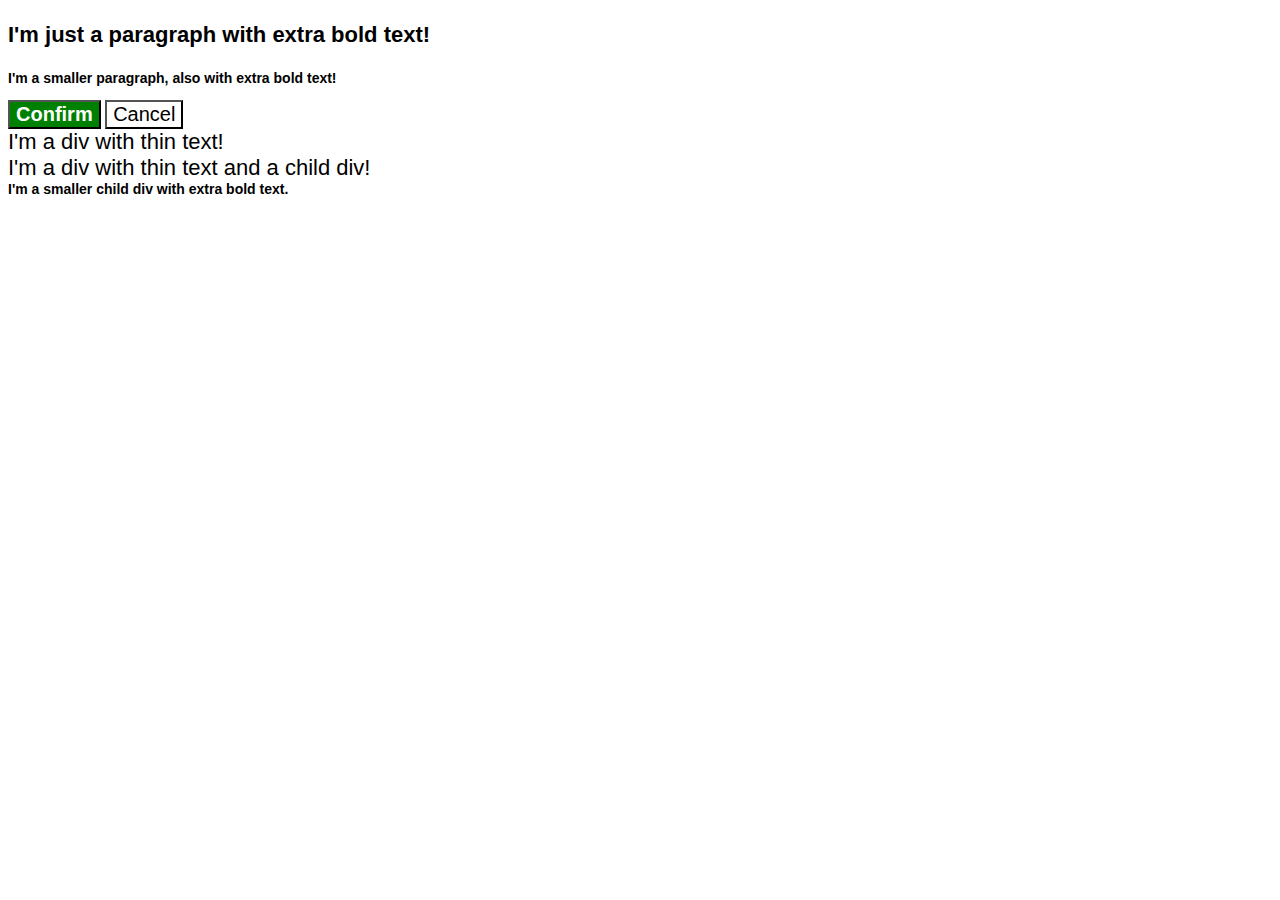
<file: foundations/cascade/01-cascade-fix/index.html>
<!DOCTYPE html>
<html lang="en">
  <head>
    <meta charset="UTF-8">
    <meta http-equiv="X-UA-Compatible" content="IE=edge">
    <meta name="viewport" content="width=device-width, initial-scale=1.0">
    <title>Fix the Cascade</title>
    <link rel="stylesheet" href="style.css">
  </head>
  <body>
    <p class="para">I'm just a paragraph with extra bold text!</p>
    <p class="para small-para">I'm a smaller paragraph, also with extra bold text!</p>

    <button id="confirm-button" class="confirm button">Confirm</button>
    <button id="cancel-button" class="button cancel">Cancel</button>

    <div class="text">I'm a div with thin text!</div>
    <div class="text">I'm a div with thin text and a child div!</div>
    <div class="text child">I'm a smaller child div with extra bold text.</div>
    
  </body>
</html>
</file>
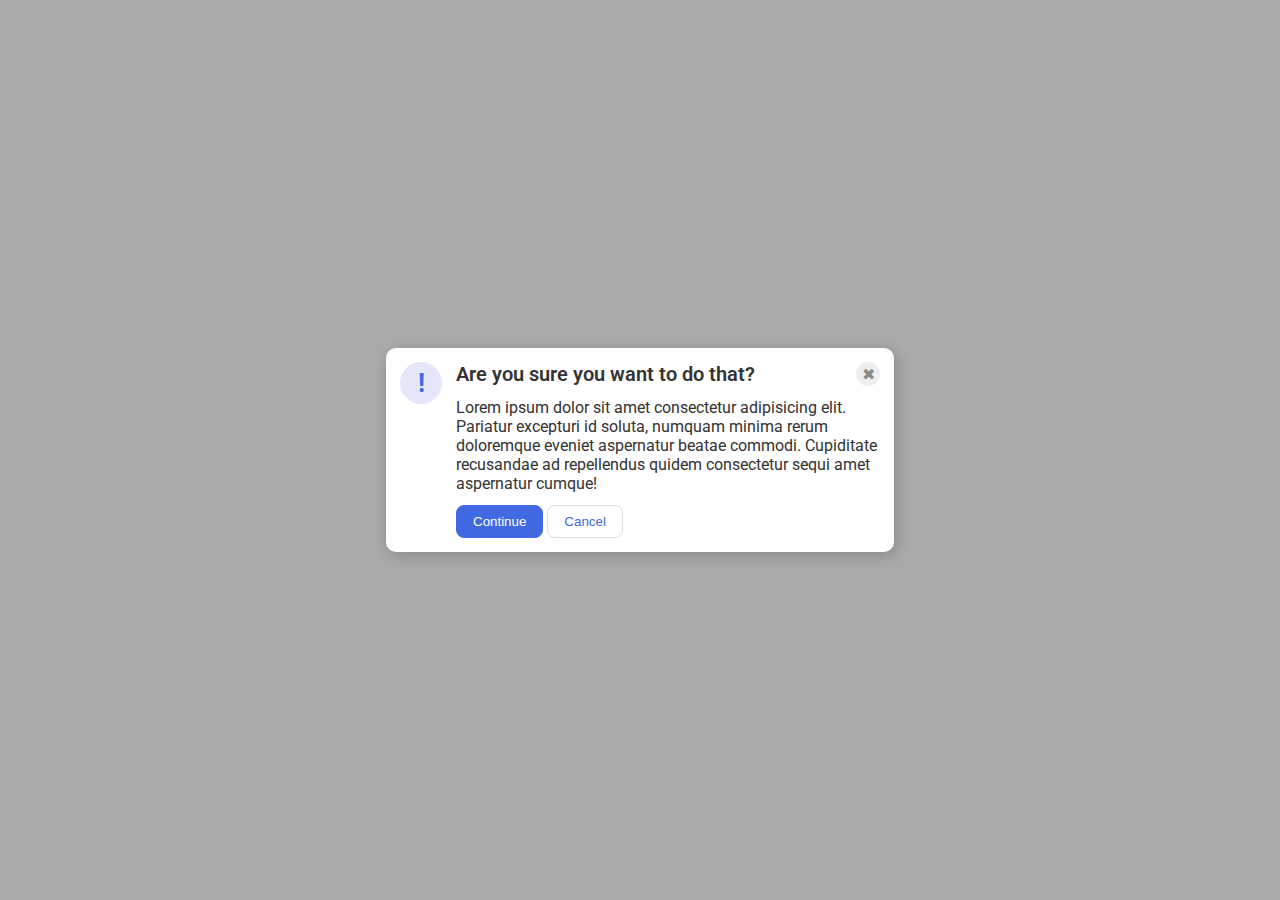
<file: foundations/flex/05-flex-modal/index.html>
<!DOCTYPE html>
<html lang="en">
  <head>
    <meta charset="UTF-8">
    <meta http-equiv="X-UA-Compatible" content="IE=edge">
    <meta name="viewport" content="width=device-width, initial-scale=1.0">
    <link rel="stylesheet" href="style.css">
    <title>Modal</title>
  </head>
  <body>
    <div class="modal">
      <div class="icon">!</div>
      <div class="content">
        <div class="header">Are you sure you want to do that?
            <button class="close-button">✖</button>
        </div>
        <div class="text">Lorem ipsum dolor sit amet consectetur adipisicing elit. Pariatur excepturi id soluta, numquam minima rerum doloremque eveniet aspernatur beatae commodi. Cupiditate recusandae ad repellendus quidem consectetur sequi amet aspernatur cumque!</div>
        <button class="continue">Continue</button>
        <button class="cancel">Cancel</button>
      </div>
    </div>
  </body>
</html>
</file>
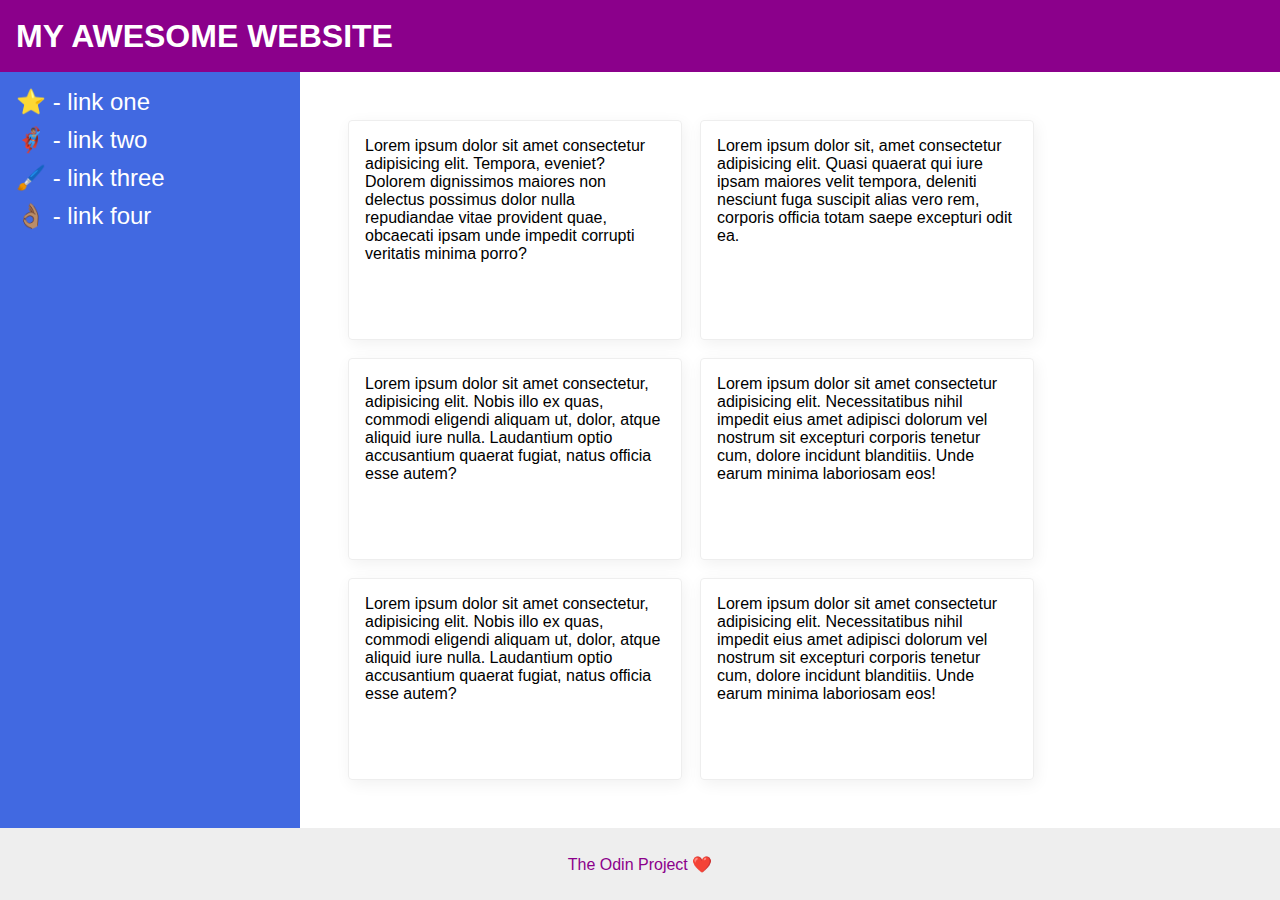
<file: foundations/flex/07-flex-layout-2/index.html>
<!DOCTYPE html>
<html lang="en">
  <head>
    <meta charset="UTF-8">
    <meta http-equiv="X-UA-Compatible" content="IE=edge">
    <meta name="viewport" content="width=device-width, initial-scale=1.0">
    <title>The Holy Grail</title>
    <link rel="stylesheet" href="style.css">
  </head>
  <body>
    <div class="header">
      MY AWESOME WEBSITE
    </div>
    <div class="container">
      <div class="sidebar">
        <ul>
          <li><a href="#">⭐ - link one</a></li>
          <li><a href="#">🦸🏽‍♂️ - link two</a></li>
          <li><a href="#">🖌️ - link three</a></li>
          <li><a href="#">👌🏽 - link four</a></li>
        </ul>
      </div>
      <div class="content">
        <div class="card">Lorem ipsum dolor sit amet consectetur adipisicing elit. Tempora, eveniet? Dolorem dignissimos maiores non delectus possimus dolor nulla repudiandae vitae provident quae, obcaecati ipsam unde impedit corrupti veritatis minima porro?</div>
        <div class="card">Lorem ipsum dolor sit, amet consectetur adipisicing elit. Quasi quaerat qui iure ipsam maiores velit tempora, deleniti nesciunt fuga suscipit alias vero rem, corporis officia totam saepe excepturi odit ea.</div>
        <div class="card">Lorem ipsum dolor sit amet consectetur, adipisicing elit. Nobis illo ex quas, commodi eligendi aliquam ut, dolor, atque aliquid iure nulla. Laudantium optio accusantium quaerat fugiat, natus officia esse autem?</div>
        <div class="card">Lorem ipsum dolor sit amet consectetur adipisicing elit. Necessitatibus nihil impedit eius amet adipisci dolorum vel nostrum sit excepturi corporis tenetur cum, dolore incidunt blanditiis. Unde earum minima laboriosam eos!</div>
        <div class="card">Lorem ipsum dolor sit amet consectetur, adipisicing elit. Nobis illo ex quas, commodi eligendi aliquam ut, dolor, atque aliquid iure nulla. Laudantium optio accusantium quaerat fugiat, natus officia esse autem?</div>
        <div class="card">Lorem ipsum dolor sit amet consectetur adipisicing elit. Necessitatibus nihil impedit eius amet adipisci dolorum vel nostrum sit excepturi corporis tenetur cum, dolore incidunt blanditiis. Unde earum minima laboriosam eos!</div>
      </div>

    </div>
        
    <div class="footer">
      The Odin Project ❤️
    </div>
  </body>
</html>
</file>
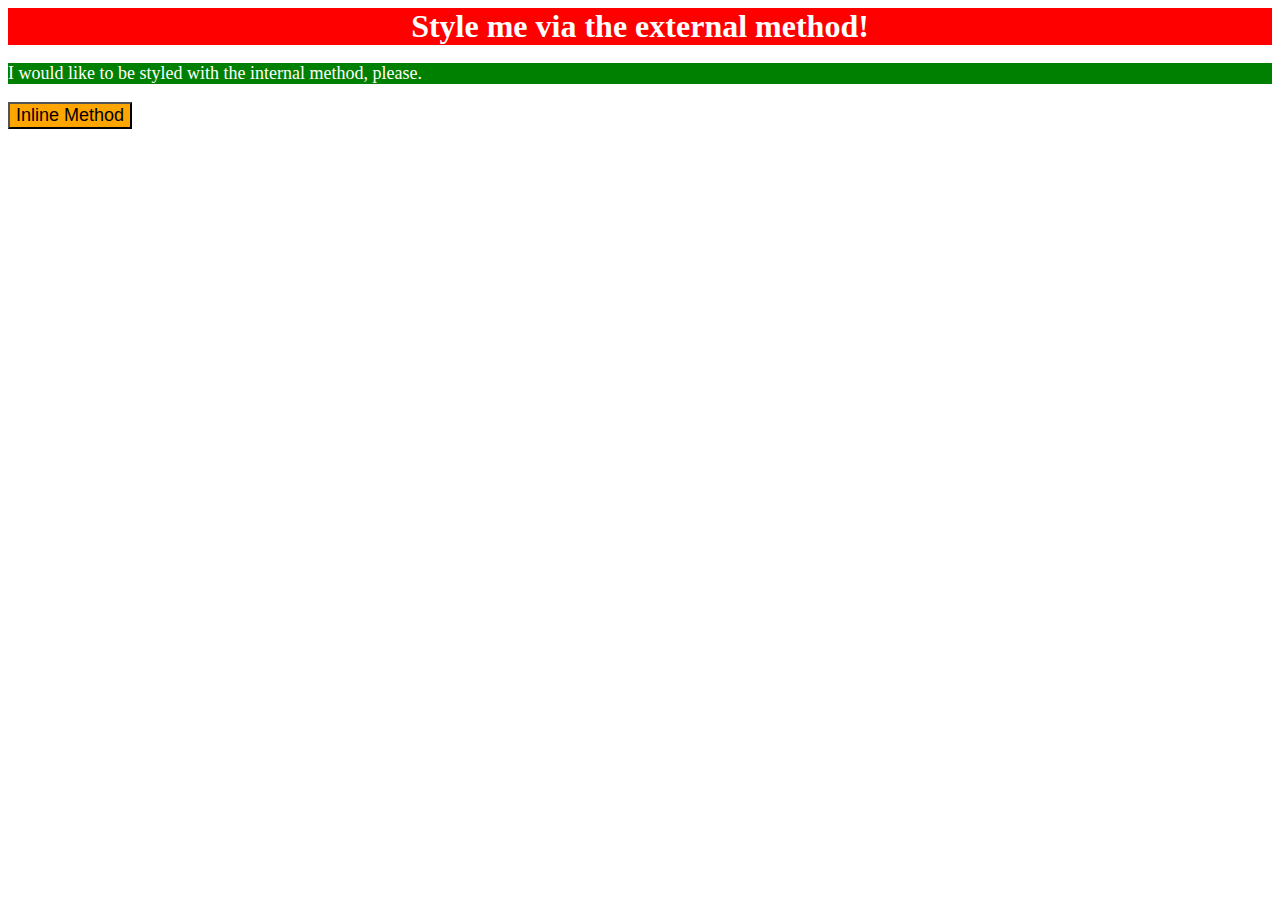
<file: foundations/intro-to-css/01-css-methods/index.html>
<!DOCTYPE html>
<html lang="en">
  <head>
    <meta charset="UTF-8">
    <meta http-equiv="X-UA-Compatible" content="IE=edge">
    <meta name="viewport" content="width=device-width, initial-scale=1.0">
    <title>Methods for Adding CSS</title>
    <link rel="stylesheet" href="./styles.css">

    <style>

      p{
        font-size: 18px;
        color: white; 
        background-color: green;
      }
    </style>
  </head>
  <body>
    <div>Style me via the external method!</div>
    <p>I would like to be styled with the internal method, please.</p>
    <button style="background-color: orange; font-size: 18px;">Inline Method</button>
  </body>
</html>
</file>
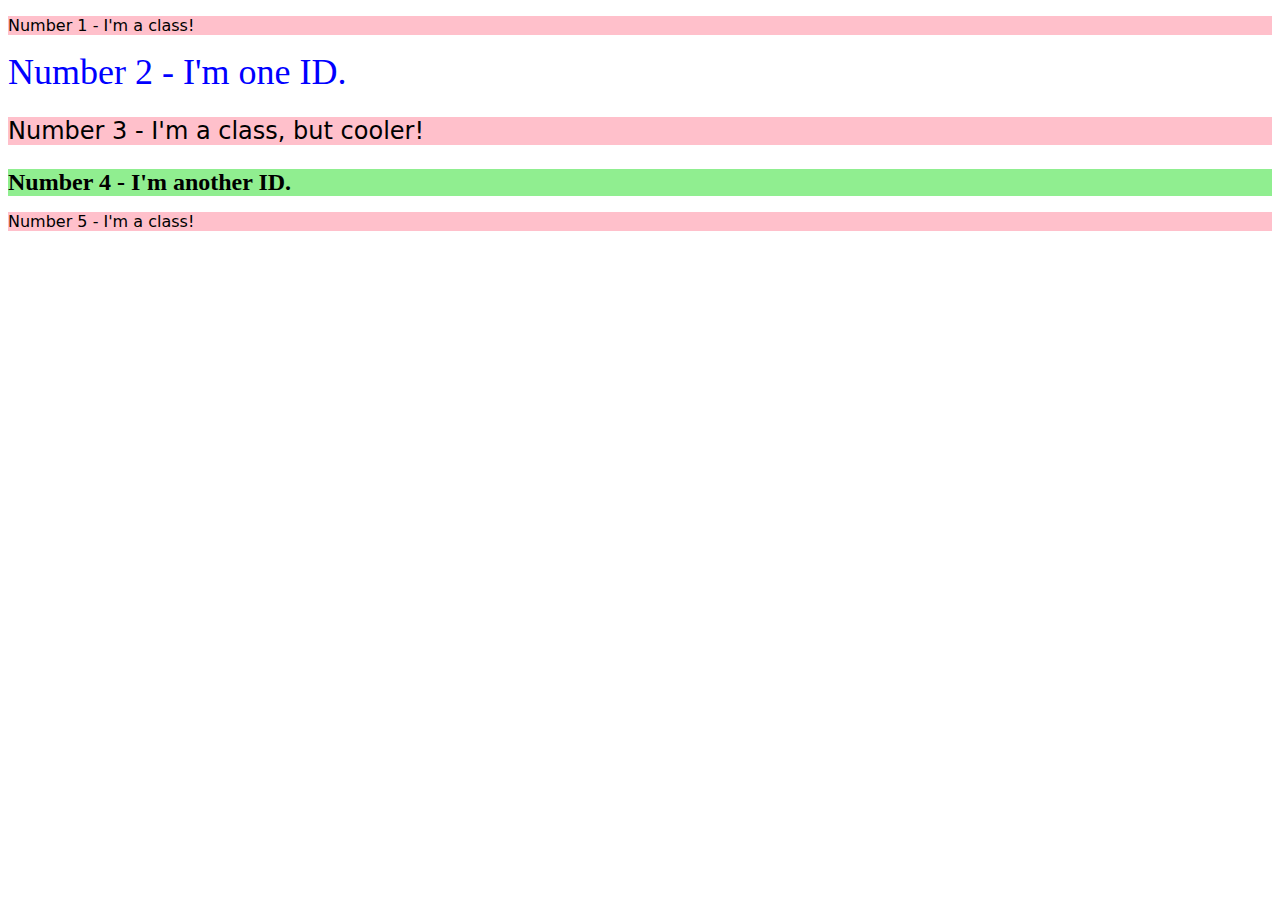
<file: foundations/intro-to-css/02-class-id-selectors/index.html>
<!DOCTYPE html>
<html lang="en">
  <head>
    <meta charset="UTF-8">
    <meta http-equiv="X-UA-Compatible" content="IE=edge">
    <meta name="viewport" content="width=device-width, initial-scale=1.0">
    <title>Class and ID Selectors</title>
    <link rel="stylesheet" href="style.css">
  </head>
  <body>
    <p class="odd">Number 1 - I'm a class!</p>
    <div id="even">Number 2 - I'm one ID.</div>
    <p class="odd better">Number 3 - I'm a class, but cooler!</p>
    <div id="even2" class="better">Number 4 - I'm another ID.</div>
    <p class="odd">Number 5 - I'm a class!</p>
  </body>
</html>
</file>
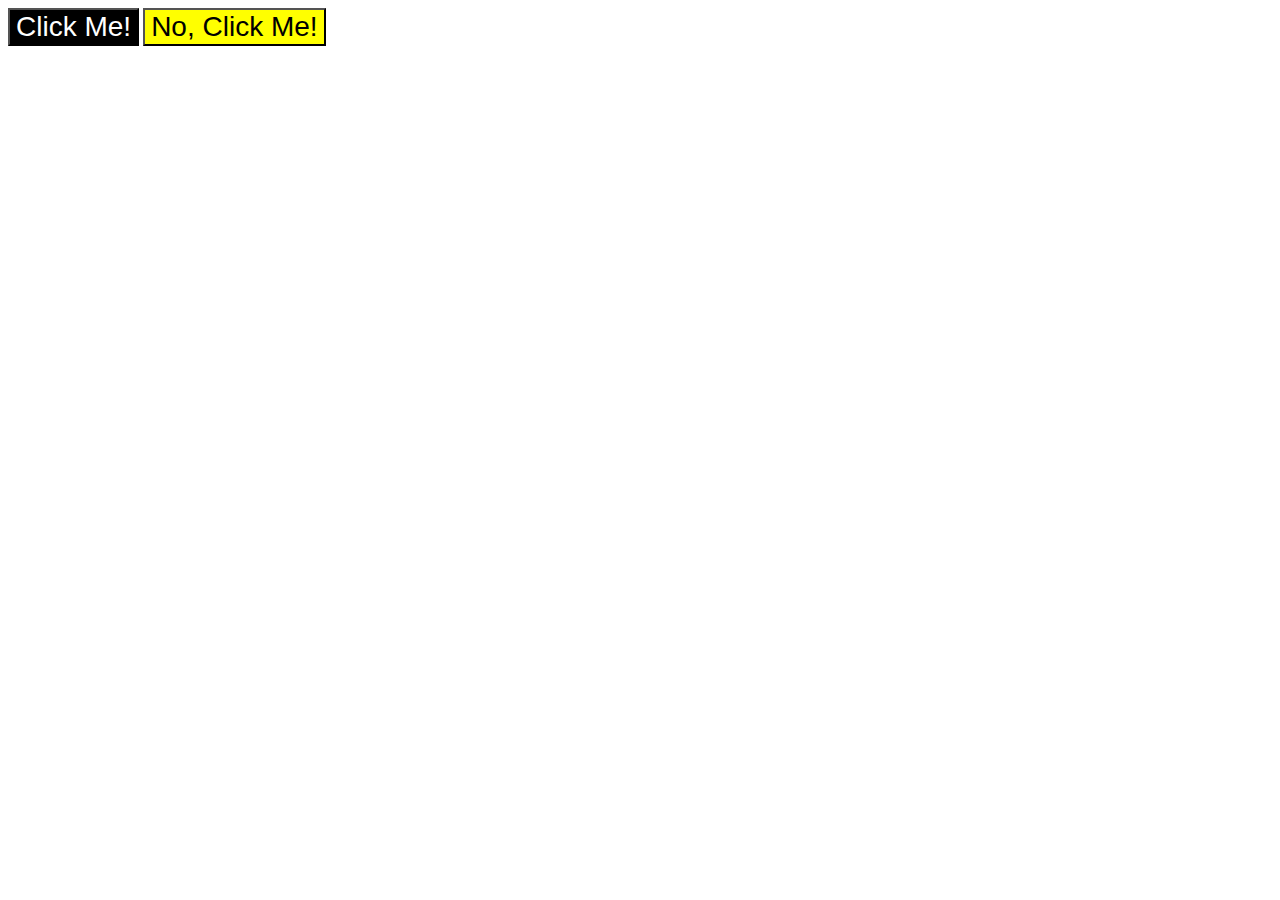
<file: foundations/intro-to-css/03-grouping-selectors/index.html>
<!DOCTYPE html>
<html lang="en">
  <head>
    <meta charset="UTF-8">
    <meta http-equiv="X-UA-Compatible" content="IE=edge">
    <meta name="viewport" content="width=device-width, initial-scale=1.0">
    <title>Grouping Selectors</title>
    <link rel="stylesheet" href="style.css">
  </head>
  <body>
    <button class="btn-1 common">Click Me!</button>
    <button class="btn-2 common">No, Click Me!</button>
  </body>
</html>
</file>
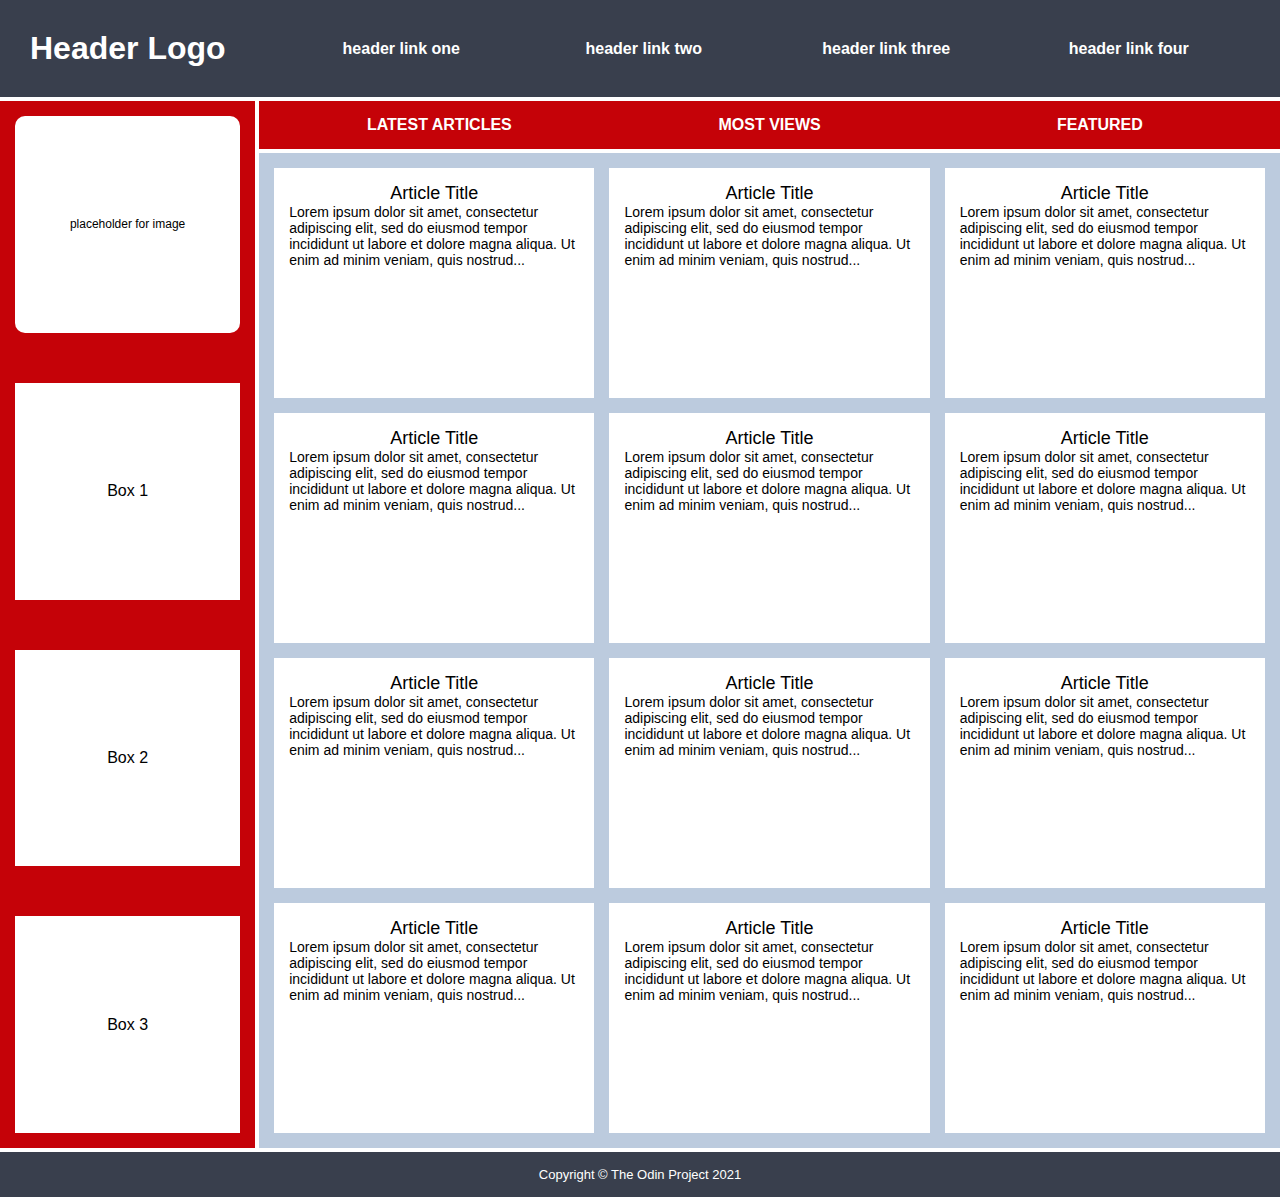
<file: intermediate-html-css/advanced-grid/02-holy-grail-mockup/index.html>
<!DOCTYPE html>
<html lang="en">
  <head>
    <meta charset="UTF-8">
    <meta http-equiv="X-UA-Compatible" content="IE=edge">
    <meta name="viewport" content="width=device-width, initial-scale=1.0">
    <title>Holy Grail Mockup</title>
    <link rel="stylesheet" href="style.css">
  </head>
  <body>
    <div class="container">
      <div class="header">
        <div class="logo">Header Logo</div>
        <div class="menu">
          <ul>
            <li>header link one</li>
            <li>header link two</li>
            <li>header link three</li>
            <li>header link four</li>
          </ul>
        </div>
      </div>

      <div class="sidebar">
        <div class="photo">
          <p>placeholder for image</p>    
        </div>
        <div class="side-content">Box 1
        </div>
        <div class="side-content">Box 2
        </div>
        <div class="side-content">Box 3
        </div>
      </div>

      <div class="nav">
        <ul>
          <li>Latest Articles</li>
          <li>Most Views</li>
          <li>Featured</li>
        </ul>
      </div>

      <div class="article">
        <div class="card">
          <p class="title">Article Title</p>
          <p>Lorem ipsum dolor sit amet, consectetur adipiscing elit, sed do eiusmod tempor incididunt ut labore et dolore magna aliqua. Ut enim ad minim veniam, quis nostrud...</p>
        </div>
        <div class="card">
          <p class="title">Article Title</p>
          <p>Lorem ipsum dolor sit amet, consectetur adipiscing elit, sed do eiusmod tempor incididunt ut labore et dolore magna aliqua. Ut enim ad minim veniam, quis nostrud...</p>
        </div>
        <div class="card">
          <p class="title">Article Title</p>
          <p>Lorem ipsum dolor sit amet, consectetur adipiscing elit, sed do eiusmod tempor incididunt ut labore et dolore magna aliqua. Ut enim ad minim veniam, quis nostrud...</p>
        </div>
        <div class="card">
          <p class="title">Article Title</p>
          <p>Lorem ipsum dolor sit amet, consectetur adipiscing elit, sed do eiusmod tempor incididunt ut labore et dolore magna aliqua. Ut enim ad minim veniam, quis nostrud...</p>
        </div>
        <div class="card">
          <p class="title">Article Title</p>
          <p>Lorem ipsum dolor sit amet, consectetur adipiscing elit, sed do eiusmod tempor incididunt ut labore et dolore magna aliqua. Ut enim ad minim veniam, quis nostrud...</p>
        </div>
        <div class="card">
          <p class="title">Article Title</p>
          <p>Lorem ipsum dolor sit amet, consectetur adipiscing elit, sed do eiusmod tempor incididunt ut labore et dolore magna aliqua. Ut enim ad minim veniam, quis nostrud...</p>
        </div>
        <div class="card">
          <p class="title">Article Title</p>
          <p>Lorem ipsum dolor sit amet, consectetur adipiscing elit, sed do eiusmod tempor incididunt ut labore et dolore magna aliqua. Ut enim ad minim veniam, quis nostrud...</p>
        </div>
        <div class="card">
          <p class="title">Article Title</p>
          <p>Lorem ipsum dolor sit amet, consectetur adipiscing elit, sed do eiusmod tempor incididunt ut labore et dolore magna aliqua. Ut enim ad minim veniam, quis nostrud...</p>
        </div>
        <div class="card">
          <p class="title">Article Title</p>
          <p>Lorem ipsum dolor sit amet, consectetur adipiscing elit, sed do eiusmod tempor incididunt ut labore et dolore magna aliqua. Ut enim ad minim veniam, quis nostrud...</p>
        </div>
        <div class="card">
          <p class="title">Article Title</p>
          <p>Lorem ipsum dolor sit amet, consectetur adipiscing elit, sed do eiusmod tempor incididunt ut labore et dolore magna aliqua. Ut enim ad minim veniam, quis nostrud...</p>
        </div>
        <div class="card">
          <p class="title">Article Title</p>
          <p>Lorem ipsum dolor sit amet, consectetur adipiscing elit, sed do eiusmod tempor incididunt ut labore et dolore magna aliqua. Ut enim ad minim veniam, quis nostrud...</p>
        </div>
        <div class="card">
          <p class="title">Article Title</p>
          <p>Lorem ipsum dolor sit amet, consectetur adipiscing elit, sed do eiusmod tempor incididunt ut labore et dolore magna aliqua. Ut enim ad minim veniam, quis nostrud...</p>
        </div>
      </div>

      <div class="footer">
        <p>Copyright © The Odin Project 2021</p>
      </div>
      
    </div>
  </body>
</html>
</file>
<file: foundations/cascade/01-cascade-fix/style.css>
body {
  font-family: Arial, Helvetica, sans-serif;
}

.para,
.small-para {
  color: hsl(0, 0%, 0%);
  font-weight: 800;
}

.para {
  font-size: 22px;
}

.small-para {
  font-size: 14px;
  font-weight: 800;
}



.confirm.button {
  background-color: green;
  color: white;
  font-weight: bold;
} 

.button {
  background-color: rgb(255, 255, 255);
  color: rgb(0, 0, 0);
  font-size: 20px;
}

.text.child {
  color: rgb(0, 0, 0);
  font-weight: 800;
  font-size: 14px;
}

.text {
  color: rgb(0, 0, 0);
  font-size: 22px;
  font-weight: 100;
}
</file>
<file: foundations/flex/05-flex-modal/style.css>
@import url('https://fonts.googleapis.com/css2?family=Roboto:wght@400;700&display=swap');

html, body {
  height: 100%;
}

body {
  font-family: Roboto, sans-serif;
  margin: 0;
  background: #aaa;
  color: #333;
  /* I'll give you this one for free lol */
  display: flex;
  align-items: center;
  justify-content: center;
}

.modal {
  background: white;
  width: 480px;
  border-radius: 10px;
  box-shadow: 2px 4px 16px rgba(0,0,0,.2);
}

.icon {
  color: royalblue;
  font-size: 26px;
  font-weight: 700;
  background: lavender;
  width: 42px;
  height: 42px;
  border-radius: 50%;
  display: flex;
  align-items: center;
  justify-content: center;
}

.close-button {
  background: #eee;
  border-radius: 50%;
  color: #888;
  font-weight: 400;
  font-size: 16px;
  height: 24px;
  width: 24px;
  display: flex;
  align-items: center;
  justify-content: center;
  border: 1px solid #eee;
  padding: 0;
}

button {
  cursor: pointer;
  padding: 8px 16px;
  border-radius: 8px;
}

button.continue {
  background: royalblue;
  border: 1px solid royalblue;
  color: white;
}

button.cancel {
  background: white;
  border: 1px solid #ddd;
  color: royalblue;
}

/* My solution */

.modal
{
  padding: 14px;
  display: flex;
  gap: 14px;
}

.header
{
  font-size: 20px;
  font-weight: 600;
  display: flex;
  justify-content: space-between;
  align-items: center;
}


.content .text
{
  margin: 12px 0 12px;
}

.close-button, .icon
{
  flex-shrink: 0;
}
</file>
<file: foundations/flex/07-flex-layout-2/style.css>
body {
  font-family: -apple-system, BlinkMacSystemFont, 'Segoe UI', Roboto, Oxygen, Ubuntu, Cantarell, 'Open Sans', 'Helvetica Neue', sans-serif;
  margin: 0;
  min-height: 100vh;
  display: flex;
  flex-direction: column;
  justify-content: space-between;
}

.header {
  height: 72px;
  background: darkmagenta;
  color: white;
  /* Solution here */
  display: flex;
  align-items: center;
  font-size: 32px;
  font-weight: 900;
  padding-left: 16px;
}

.footer {
  height: 72px;
  background: #eee;
  color: darkmagenta;
  display: flex;
  justify-content: center;
  align-items: center;
}

.container
{
  display: flex;
  flex: 1 0 auto;
}

.sidebar {
  width: 300px;
  background: royalblue;
  box-sizing: border-box;
  flex-shrink: 0;
  padding: 16px;
}

.sidebar ul{
  list-style-type: none;
  padding: 0;
  margin: 0;
}

.sidebar ul li
{
  margin-top: 10px;
}

.sidebar ul li:first-child
{
  margin: 0;
}

.sidebar ul li a{
  font-size: 24px;
  color: white;
  text-decoration: none;
}

.content
{
  display: flex;
  flex-wrap: wrap;
  gap: 18px;
  padding: 48px;
}

.card {
  border: 1px solid #eee;
  padding: 16px;
  box-shadow: 2px 4px 16px rgba(0,0,0,.06);
  border-radius: 4px;
  flex: 0 0 300px;
}
</file>
<file: foundations/intro-to-css/01-css-methods/styles.css>
div{
    background-color: red;
    color: white;
    font-size: 32px;
    text-align: center;
    font-weight: bold;
    /*white text, a font size of 32px, center aligned, and bold*/
}
</file>
<file: foundations/intro-to-css/02-class-id-selectors/style.css>
/* * **All odd numbered elements**: a light red/pink background, and a list of fonts containing `Verdana` and `DejaVu Sans` with `sans-serif` as a fallback
* **The second element**: blue text and a font size of 36px
* **The third element**: in addition to the styles for all odd numbered elements, add a font size of 24px
* **The fourth element**: a light green background, a font size of 24px, and bold */


.odd
{
    background-color: pink;
    font-family: Verdana, 'DejaVu Sans', 'sans-serif';
}

#even
{
    font-size: 36px;
    color: blue;
}
.better{
    font-size: 24px;
}

#even2
{
    background-color: lightgreen;
    font-weight: bold;
}
</file>
<file: foundations/intro-to-css/03-grouping-selectors/style.css>
.btn-1
{
    background-color: black;
    color:white;
}

.btn-2
{
    background-color: yellow;
}

.common
{
    font-size: 28px;
    font-family: Helvetica, "Times New Roman", serif;
}
</file>
<file: intermediate-html-css/advanced-grid/02-holy-grail-mockup/style.css>
* {
  margin: 0;
  padding: 0;
}

.container {
  text-align: center;
}

.container div {
  padding: 15px;
  font-size: 32px;
  font-family: Helvetica;
  font-weight: bold;
  color: white;
}

.header {
  background-color: #393f4d;
}

.menu ul,
.menu li {
  font-size: 16px;
}

.sidebar {
  background-color: #C50208;
}

.sidebar .photo {
  background-color: white;
  color: black;
  font-size: 12px;
  font-weight: normal;
  border-radius: 10px;
}


.sidebar .side-content {
  background-color: white;
  color: black;
  font-size: 16px;
  font-weight: normal;
}

.nav {
  background-color: #C50208;
}

.nav ul li {
  font-size: 16px;
  text-transform: uppercase;
}

.article {
  background-color: #bccbde;
}

.article p {
  font-size: 18px;
  font-family: sans-serif;
  color: white;
  text-align: left;
}

.article .card {
  background-color: #FFFFFF;
  color: black;
  text-align: center;
}

.card p {
  color: black;
  font-weight: normal;
  font-size: 14px;
}

.card .title {
  font-size: 18px;
  text-align: center;
}

.footer {
  background-color: #393f4d;
}

.footer p {
  font-size: 13px;
  font-weight: normal;
}

/* solution */


.container{
  display: grid;
  grid-template-columns: 1fr 4fr;
  gap: 4px;
}

.header{
  display: grid;
  grid-template-columns: 1fr 4fr;
  grid-column: 1 / 3;
}

.logo{
  justify-self: start;
}

.menu{
  align-self: center;
}

.menu ul {
  display: grid;
  list-style: none;
  grid-template-columns: repeat(4, 1fr);
  justify-content: space-around;
  align-items: center;
}

.sidebar{
  display: grid;
  grid-template-rows: repeat(4, 1fr);
  grid-row: 2 / 4;
  gap: 50px;
}

.side-content, .photo {
  display: grid;
  align-items: center;
}


.nav ul {
  display: grid;
  grid-template-columns: repeat(3, 1fr);
  list-style: none;
}

.article {
  display: grid;
  grid-template-columns: repeat(auto-fit, minmax(250px, 1fr));
  gap: 15px;
  grid-column: 2 / 3;
}

.article .card {
  height: 200px;
}

.footer {
  grid-column: 1 / 3;
}
</file>
